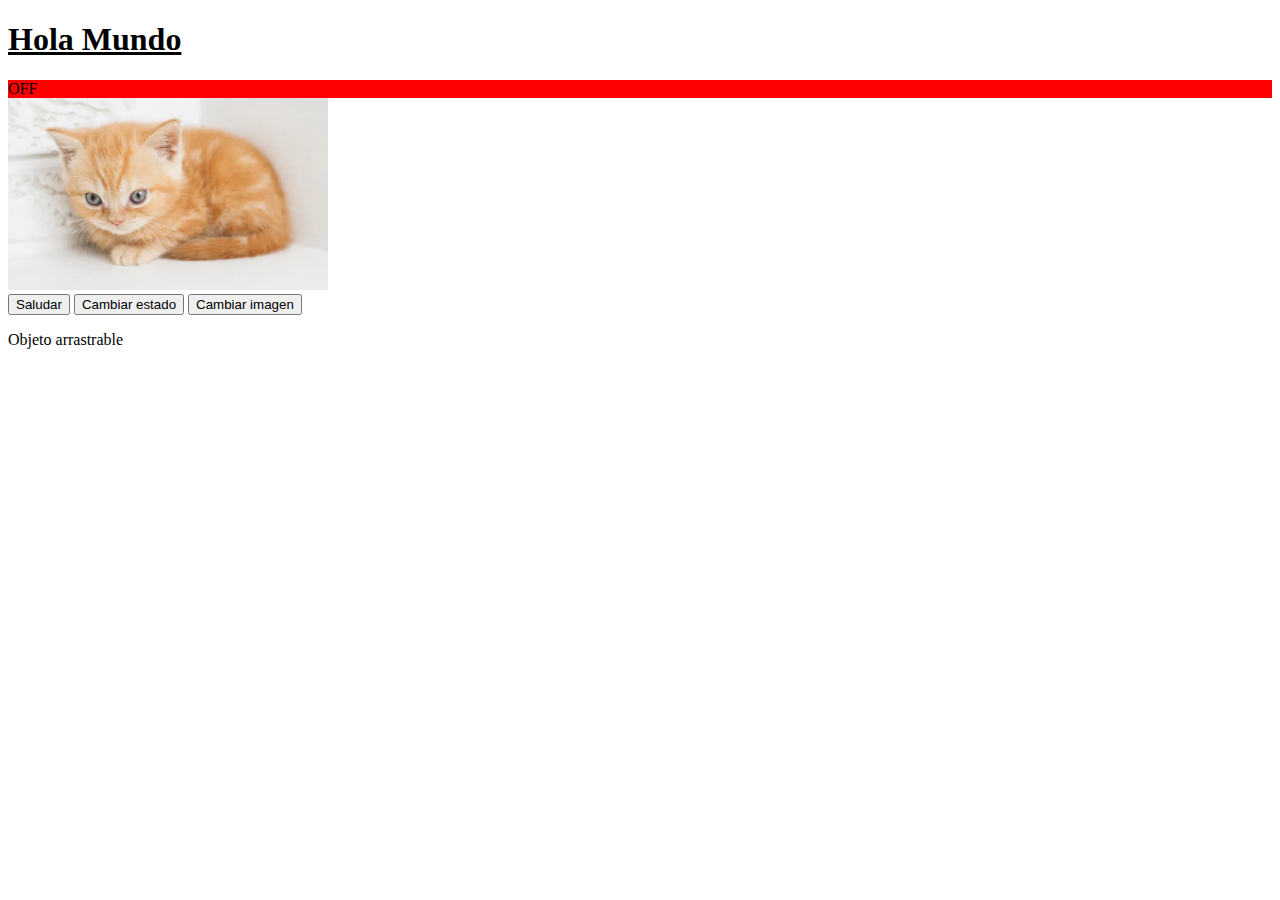
<file: index.html>
<!DOCTYPE html>
<html lang="en">
<head>
    <meta charset="UTF-8">
    <meta http-equiv="X-UA-Compatible" content="IE=edge">
    <meta name="viewport" content="width=device-width, initial-scale=1.0">
    <link rel="stylesheet" href="css/styles.css">
    <title>Document</title>
</head>
<body>

    <!--jquery-->
    <h1 id="title" class="underline">Hola Mundo</h1>
    <div id="status" class="fail">OFF</div>
    <img id="kitty1" src="img/cuidardgatito-t.jpg.webp" alt="kitty" class="smallimg">
    <br>

    <button id="helloBtn">Saludar</button>
    <button id="toggleBtn">Cambiar estado</button>
    <button id="changeImgBtn">Cambiar imagen</button>
    <br>
    
    <!--jquery-ui-->
    <div id="draggable" class="ui-widget-content">
        <p>Objeto arrastrable</p>
    </div>
    
    <script
        src="https://code.jquery.com/jquery-3.6.4.min.js"
        integrity="sha256-oP6HI9z1XaZNBrJURtCoUT5SUnxFr8s3BzRl+cbzUq8="
        crossorigin="anonymous">
    </script>
    <script src="js/jquery-ui-1.13.2/jquery-ui.min.js"></script>
    <script src="js/main.js"></script>
</body>
</html>
</file>
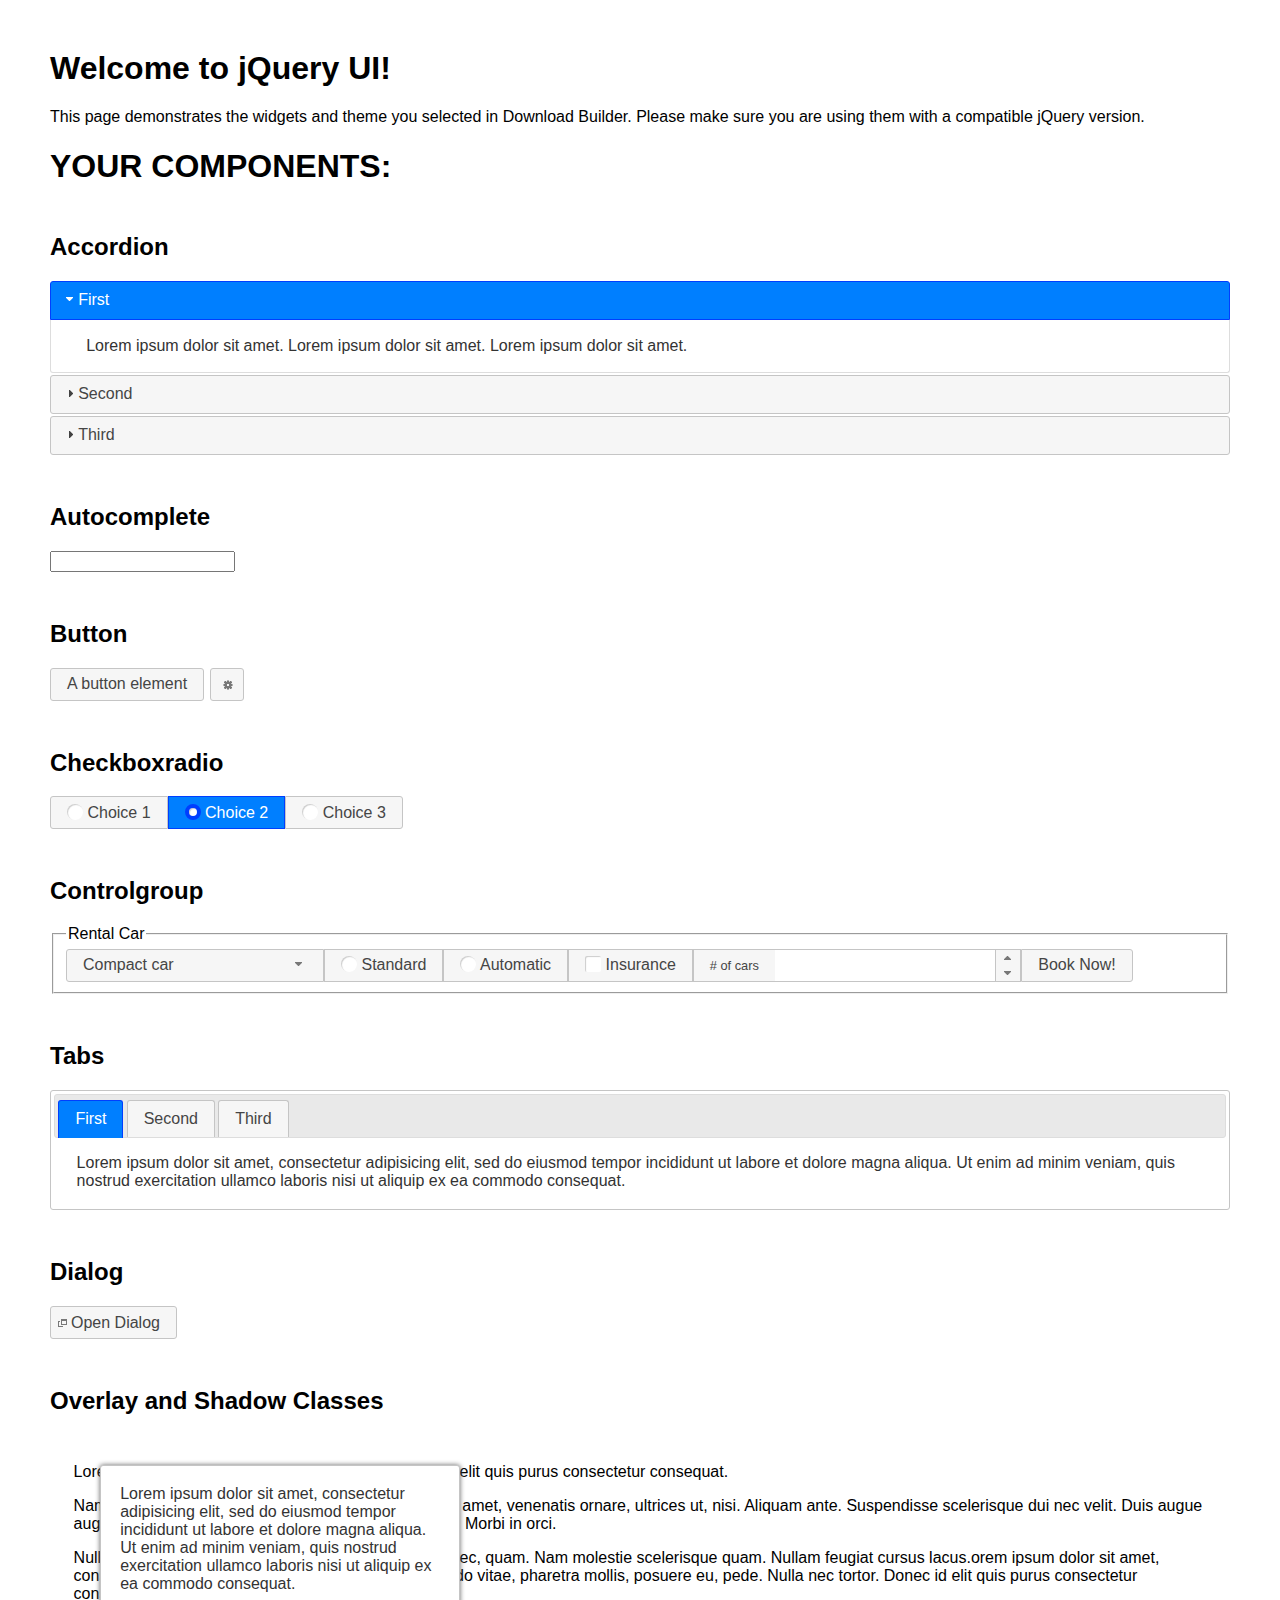
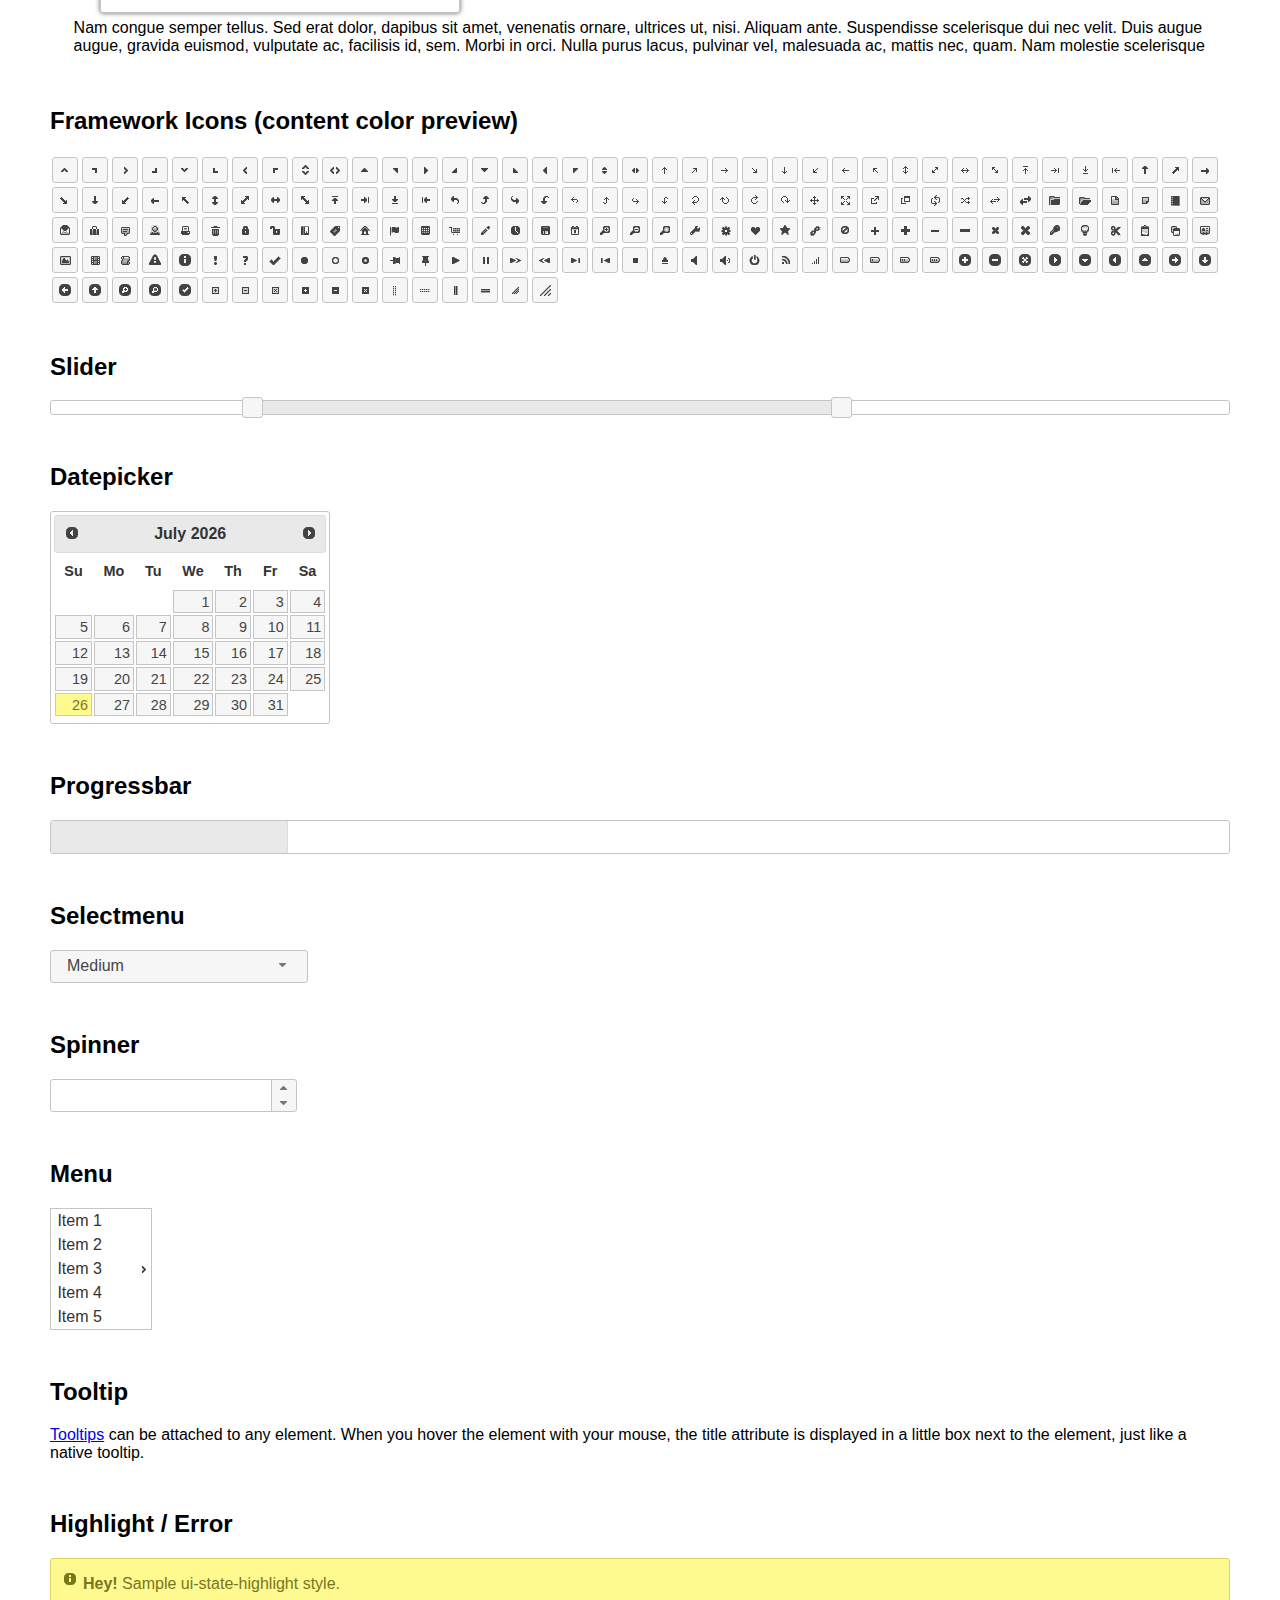
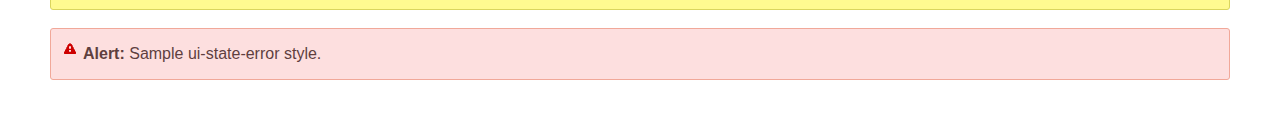
<file: js/jquery-ui-1.13.2/index.html>
<!doctype html>
<html lang="us">
<head>
	<meta charset="utf-8">
	<title>jQuery UI Example Page</title>
	<link href="jquery-ui.css" rel="stylesheet">
	<style>
	body{
		font-family: "Trebuchet MS", sans-serif;
		margin: 50px;
	}
	.demoHeaders {
		margin-top: 2em;
	}
	#dialog-link {
		padding: .4em 1em .4em 20px;
		text-decoration: none;
		position: relative;
	}
	#dialog-link span.ui-icon {
		margin: 0 5px 0 0;
		position: absolute;
		left: .2em;
		top: 50%;
		margin-top: -8px;
	}
	#icons {
		margin: 0;
		padding: 0;
	}
	#icons li {
		margin: 2px;
		position: relative;
		padding: 4px 0;
		cursor: pointer;
		float: left;
		list-style: none;
	}
	#icons span.ui-icon {
		float: left;
		margin: 0 4px;
	}
	.fakewindowcontain .ui-widget-overlay {
		position: absolute;
	}
	select {
		width: 200px;
	}
	</style>
</head>
<body>

<h1>Welcome to jQuery UI!</h1>

<div class="ui-widget">
	<p>This page demonstrates the widgets and theme you selected in Download Builder. Please make sure you are using them with a compatible jQuery version.</p>
</div>

<h1>YOUR COMPONENTS:</h1>

<!-- Accordion -->
<h2 class="demoHeaders">Accordion</h2>
<div id="accordion">
	<h3>First</h3>
	<div>Lorem ipsum dolor sit amet. Lorem ipsum dolor sit amet. Lorem ipsum dolor sit amet.</div>
	<h3>Second</h3>
	<div>Phasellus mattis tincidunt nibh.</div>
	<h3>Third</h3>
	<div>Nam dui erat, auctor a, dignissim quis.</div>
</div>

<!-- Autocomplete -->
<h2 class="demoHeaders">Autocomplete</h2>
<div>
	<input id="autocomplete" title="type &quot;a&quot;">
</div>

<!-- Button -->
<h2 class="demoHeaders">Button</h2>
<button id="button">A button element</button>
<button id="button-icon">An icon-only button</button>

<!-- Checkboxradio -->
<h2 class="demoHeaders">Checkboxradio</h2>
<form style="margin-top: 1em;">
	<div id="radioset">
		<input type="radio" id="radio1" name="radio"><label for="radio1">Choice 1</label>
		<input type="radio" id="radio2" name="radio" checked="checked"><label for="radio2">Choice 2</label>
		<input type="radio" id="radio3" name="radio"><label for="radio3">Choice 3</label>
	</div>
</form>

<!-- Controlgroup -->
<h2 class="demoHeaders">Controlgroup</h2>
<fieldset>
	<legend>Rental Car</legend>
	<div id="controlgroup">
		<select id="car-type">
			<option>Compact car</option>
			<option>Midsize car</option>
			<option>Full size car</option>
			<option>SUV</option>
			<option>Luxury</option>
			<option>Truck</option>
			<option>Van</option>
		</select>
		<label for="transmission-standard">Standard</label>
		<input type="radio" name="transmission" id="transmission-standard">
		<label for="transmission-automatic">Automatic</label>
		<input type="radio" name="transmission" id="transmission-automatic">
		<label for="insurance">Insurance</label>
		<input type="checkbox" name="insurance" id="insurance">
		<label for="horizontal-spinner" class="ui-controlgroup-label"># of cars</label>
		<input id="horizontal-spinner" class="ui-spinner-input">
		<button>Book Now!</button>
	</div>
</fieldset>

<!-- Tabs -->
<h2 class="demoHeaders">Tabs</h2>
<div id="tabs">
	<ul>
		<li><a href="#tabs-1">First</a></li>
		<li><a href="#tabs-2">Second</a></li>
		<li><a href="#tabs-3">Third</a></li>
	</ul>
	<div id="tabs-1">Lorem ipsum dolor sit amet, consectetur adipisicing elit, sed do eiusmod tempor incididunt ut labore et dolore magna aliqua. Ut enim ad minim veniam, quis nostrud exercitation ullamco laboris nisi ut aliquip ex ea commodo consequat.</div>
	<div id="tabs-2">Phasellus mattis tincidunt nibh. Cras orci urna, blandit id, pretium vel, aliquet ornare, felis. Maecenas scelerisque sem non nisl. Fusce sed lorem in enim dictum bibendum.</div>
	<div id="tabs-3">Nam dui erat, auctor a, dignissim quis, sollicitudin eu, felis. Pellentesque nisi urna, interdum eget, sagittis et, consequat vestibulum, lacus. Mauris porttitor ullamcorper augue.</div>
</div>

<h2 class="demoHeaders">Dialog</h2>
<p>
	<button id="dialog-link" class="ui-button ui-corner-all ui-widget">
		<span class="ui-icon ui-icon-newwin"></span>Open Dialog
	</button>
</p>

<h2 class="demoHeaders">Overlay and Shadow Classes</h2>
<div style="position: relative; width: 96%; height: 200px; padding:1% 2%; overflow:hidden;" class="fakewindowcontain">
	<p>Lorem ipsum dolor sit amet,  Nulla nec tortor. Donec id elit quis purus consectetur consequat. </p><p>Nam congue semper tellus. Sed erat dolor, dapibus sit amet, venenatis ornare, ultrices ut, nisi. Aliquam ante. Suspendisse scelerisque dui nec velit. Duis augue augue, gravida euismod, vulputate ac, facilisis id, sem. Morbi in orci. </p><p>Nulla purus lacus, pulvinar vel, malesuada ac, mattis nec, quam. Nam molestie scelerisque quam. Nullam feugiat cursus lacus.orem ipsum dolor sit amet, consectetur adipiscing elit. Donec libero risus, commodo vitae, pharetra mollis, posuere eu, pede. Nulla nec tortor. Donec id elit quis purus consectetur consequat. </p><p>Nam congue semper tellus. Sed erat dolor, dapibus sit amet, venenatis ornare, ultrices ut, nisi. Aliquam ante. Suspendisse scelerisque dui nec velit. Duis augue augue, gravida euismod, vulputate ac, facilisis id, sem. Morbi in orci. Nulla purus lacus, pulvinar vel, malesuada ac, mattis nec, quam. Nam molestie scelerisque quam. </p><p>Nullam feugiat cursus lacus.orem ipsum dolor sit amet, consectetur adipiscing elit. Donec libero risus, commodo vitae, pharetra mollis, posuere eu, pede. Nulla nec tortor. Donec id elit quis purus consectetur consequat. Nam congue semper tellus. Sed erat dolor, dapibus sit amet, venenatis ornare, ultrices ut, nisi. Aliquam ante. </p><p>Suspendisse scelerisque dui nec velit. Duis augue augue, gravida euismod, vulputate ac, facilisis id, sem. Morbi in orci. Nulla purus lacus, pulvinar vel, malesuada ac, mattis nec, quam. Nam molestie scelerisque quam. Nullam feugiat cursus lacus.orem ipsum dolor sit amet, consectetur adipiscing elit. Donec libero risus, commodo vitae, pharetra mollis, posuere eu, pede. Nulla nec tortor. Donec id elit quis purus consectetur consequat. Nam congue semper tellus. Sed erat dolor, dapibus sit amet, venenatis ornare, ultrices ut, nisi. </p>

	<!-- ui-dialog -->
	<div class="ui-widget-overlay ui-front"></div>
	<div style="position: absolute; width: 320px; left: 50px; top: 30px; padding: 1.2em" class="ui-widget ui-front ui-widget-content ui-corner-all ui-widget-shadow">
		Lorem ipsum dolor sit amet, consectetur adipisicing elit, sed do eiusmod tempor incididunt ut labore et dolore magna aliqua. Ut enim ad minim veniam, quis nostrud exercitation ullamco laboris nisi ut aliquip ex ea commodo consequat.
	</div>

</div>

<!-- ui-dialog -->
<div id="dialog" title="Dialog Title">
	<p>Lorem ipsum dolor sit amet, consectetur adipisicing elit, sed do eiusmod tempor incididunt ut labore et dolore magna aliqua. Ut enim ad minim veniam, quis nostrud exercitation ullamco laboris nisi ut aliquip ex ea commodo consequat.</p>
</div>


<h2 class="demoHeaders">Framework Icons (content color preview)</h2>
<ul id="icons" class="ui-widget ui-helper-clearfix">
	<li class="ui-state-default ui-corner-all" title=".ui-icon-caret-1-n"><span class="ui-icon ui-icon-caret-1-n"></span></li>
	<li class="ui-state-default ui-corner-all" title=".ui-icon-caret-1-ne"><span class="ui-icon ui-icon-caret-1-ne"></span></li>
	<li class="ui-state-default ui-corner-all" title=".ui-icon-caret-1-e"><span class="ui-icon ui-icon-caret-1-e"></span></li>
	<li class="ui-state-default ui-corner-all" title=".ui-icon-caret-1-se"><span class="ui-icon ui-icon-caret-1-se"></span></li>
	<li class="ui-state-default ui-corner-all" title=".ui-icon-caret-1-s"><span class="ui-icon ui-icon-caret-1-s"></span></li>
	<li class="ui-state-default ui-corner-all" title=".ui-icon-caret-1-sw"><span class="ui-icon ui-icon-caret-1-sw"></span></li>
	<li class="ui-state-default ui-corner-all" title=".ui-icon-caret-1-w"><span class="ui-icon ui-icon-caret-1-w"></span></li>
	<li class="ui-state-default ui-corner-all" title=".ui-icon-caret-1-nw"><span class="ui-icon ui-icon-caret-1-nw"></span></li>
	<li class="ui-state-default ui-corner-all" title=".ui-icon-caret-2-n-s"><span class="ui-icon ui-icon-caret-2-n-s"></span></li>
	<li class="ui-state-default ui-corner-all" title=".ui-icon-caret-2-e-w"><span class="ui-icon ui-icon-caret-2-e-w"></span></li>
	<li class="ui-state-default ui-corner-all" title=".ui-icon-triangle-1-n"><span class="ui-icon ui-icon-triangle-1-n"></span></li>
	<li class="ui-state-default ui-corner-all" title=".ui-icon-triangle-1-ne"><span class="ui-icon ui-icon-triangle-1-ne"></span></li>
	<li class="ui-state-default ui-corner-all" title=".ui-icon-triangle-1-e"><span class="ui-icon ui-icon-triangle-1-e"></span></li>
	<li class="ui-state-default ui-corner-all" title=".ui-icon-triangle-1-se"><span class="ui-icon ui-icon-triangle-1-se"></span></li>
	<li class="ui-state-default ui-corner-all" title=".ui-icon-triangle-1-s"><span class="ui-icon ui-icon-triangle-1-s"></span></li>
	<li class="ui-state-default ui-corner-all" title=".ui-icon-triangle-1-sw"><span class="ui-icon ui-icon-triangle-1-sw"></span></li>
	<li class="ui-state-default ui-corner-all" title=".ui-icon-triangle-1-w"><span class="ui-icon ui-icon-triangle-1-w"></span></li>
	<li class="ui-state-default ui-corner-all" title=".ui-icon-triangle-1-nw"><span class="ui-icon ui-icon-triangle-1-nw"></span></li>
	<li class="ui-state-default ui-corner-all" title=".ui-icon-triangle-2-n-s"><span class="ui-icon ui-icon-triangle-2-n-s"></span></li>
	<li class="ui-state-default ui-corner-all" title=".ui-icon-triangle-2-e-w"><span class="ui-icon ui-icon-triangle-2-e-w"></span></li>
	<li class="ui-state-default ui-corner-all" title=".ui-icon-arrow-1-n"><span class="ui-icon ui-icon-arrow-1-n"></span></li>
	<li class="ui-state-default ui-corner-all" title=".ui-icon-arrow-1-ne"><span class="ui-icon ui-icon-arrow-1-ne"></span></li>
	<li class="ui-state-default ui-corner-all" title=".ui-icon-arrow-1-e"><span class="ui-icon ui-icon-arrow-1-e"></span></li>
	<li class="ui-state-default ui-corner-all" title=".ui-icon-arrow-1-se"><span class="ui-icon ui-icon-arrow-1-se"></span></li>
	<li class="ui-state-default ui-corner-all" title=".ui-icon-arrow-1-s"><span class="ui-icon ui-icon-arrow-1-s"></span></li>
	<li class="ui-state-default ui-corner-all" title=".ui-icon-arrow-1-sw"><span class="ui-icon ui-icon-arrow-1-sw"></span></li>
	<li class="ui-state-default ui-corner-all" title=".ui-icon-arrow-1-w"><span class="ui-icon ui-icon-arrow-1-w"></span></li>
	<li class="ui-state-default ui-corner-all" title=".ui-icon-arrow-1-nw"><span class="ui-icon ui-icon-arrow-1-nw"></span></li>
	<li class="ui-state-default ui-corner-all" title=".ui-icon-arrow-2-n-s"><span class="ui-icon ui-icon-arrow-2-n-s"></span></li>
	<li class="ui-state-default ui-corner-all" title=".ui-icon-arrow-2-ne-sw"><span class="ui-icon ui-icon-arrow-2-ne-sw"></span></li>
	<li class="ui-state-default ui-corner-all" title=".ui-icon-arrow-2-e-w"><span class="ui-icon ui-icon-arrow-2-e-w"></span></li>
	<li class="ui-state-default ui-corner-all" title=".ui-icon-arrow-2-se-nw"><span class="ui-icon ui-icon-arrow-2-se-nw"></span></li>
	<li class="ui-state-default ui-corner-all" title=".ui-icon-arrowstop-1-n"><span class="ui-icon ui-icon-arrowstop-1-n"></span></li>
	<li class="ui-state-default ui-corner-all" title=".ui-icon-arrowstop-1-e"><span class="ui-icon ui-icon-arrowstop-1-e"></span></li>
	<li class="ui-state-default ui-corner-all" title=".ui-icon-arrowstop-1-s"><span class="ui-icon ui-icon-arrowstop-1-s"></span></li>
	<li class="ui-state-default ui-corner-all" title=".ui-icon-arrowstop-1-w"><span class="ui-icon ui-icon-arrowstop-1-w"></span></li>
	<li class="ui-state-default ui-corner-all" title=".ui-icon-arrowthick-1-n"><span class="ui-icon ui-icon-arrowthick-1-n"></span></li>
	<li class="ui-state-default ui-corner-all" title=".ui-icon-arrowthick-1-ne"><span class="ui-icon ui-icon-arrowthick-1-ne"></span></li>
	<li class="ui-state-default ui-corner-all" title=".ui-icon-arrowthick-1-e"><span class="ui-icon ui-icon-arrowthick-1-e"></span></li>
	<li class="ui-state-default ui-corner-all" title=".ui-icon-arrowthick-1-se"><span class="ui-icon ui-icon-arrowthick-1-se"></span></li>
	<li class="ui-state-default ui-corner-all" title=".ui-icon-arrowthick-1-s"><span class="ui-icon ui-icon-arrowthick-1-s"></span></li>
	<li class="ui-state-default ui-corner-all" title=".ui-icon-arrowthick-1-sw"><span class="ui-icon ui-icon-arrowthick-1-sw"></span></li>
	<li class="ui-state-default ui-corner-all" title=".ui-icon-arrowthick-1-w"><span class="ui-icon ui-icon-arrowthick-1-w"></span></li>
	<li class="ui-state-default ui-corner-all" title=".ui-icon-arrowthick-1-nw"><span class="ui-icon ui-icon-arrowthick-1-nw"></span></li>
	<li class="ui-state-default ui-corner-all" title=".ui-icon-arrowthick-2-n-s"><span class="ui-icon ui-icon-arrowthick-2-n-s"></span></li>
	<li class="ui-state-default ui-corner-all" title=".ui-icon-arrowthick-2-ne-sw"><span class="ui-icon ui-icon-arrowthick-2-ne-sw"></span></li>
	<li class="ui-state-default ui-corner-all" title=".ui-icon-arrowthick-2-e-w"><span class="ui-icon ui-icon-arrowthick-2-e-w"></span></li>
	<li class="ui-state-default ui-corner-all" title=".ui-icon-arrowthick-2-se-nw"><span class="ui-icon ui-icon-arrowthick-2-se-nw"></span></li>
	<li class="ui-state-default ui-corner-all" title=".ui-icon-arrowthickstop-1-n"><span class="ui-icon ui-icon-arrowthickstop-1-n"></span></li>
	<li class="ui-state-default ui-corner-all" title=".ui-icon-arrowthickstop-1-e"><span class="ui-icon ui-icon-arrowthickstop-1-e"></span></li>
	<li class="ui-state-default ui-corner-all" title=".ui-icon-arrowthickstop-1-s"><span class="ui-icon ui-icon-arrowthickstop-1-s"></span></li>
	<li class="ui-state-default ui-corner-all" title=".ui-icon-arrowthickstop-1-w"><span class="ui-icon ui-icon-arrowthickstop-1-w"></span></li>
	<li class="ui-state-default ui-corner-all" title=".ui-icon-arrowreturnthick-1-w"><span class="ui-icon ui-icon-arrowreturnthick-1-w"></span></li>
	<li class="ui-state-default ui-corner-all" title=".ui-icon-arrowreturnthick-1-n"><span class="ui-icon ui-icon-arrowreturnthick-1-n"></span></li>
	<li class="ui-state-default ui-corner-all" title=".ui-icon-arrowreturnthick-1-e"><span class="ui-icon ui-icon-arrowreturnthick-1-e"></span></li>
	<li class="ui-state-default ui-corner-all" title=".ui-icon-arrowreturnthick-1-s"><span class="ui-icon ui-icon-arrowreturnthick-1-s"></span></li>
	<li class="ui-state-default ui-corner-all" title=".ui-icon-arrowreturn-1-w"><span class="ui-icon ui-icon-arrowreturn-1-w"></span></li>
	<li class="ui-state-default ui-corner-all" title=".ui-icon-arrowreturn-1-n"><span class="ui-icon ui-icon-arrowreturn-1-n"></span></li>
	<li class="ui-state-default ui-corner-all" title=".ui-icon-arrowreturn-1-e"><span class="ui-icon ui-icon-arrowreturn-1-e"></span></li>
	<li class="ui-state-default ui-corner-all" title=".ui-icon-arrowreturn-1-s"><span class="ui-icon ui-icon-arrowreturn-1-s"></span></li>
	<li class="ui-state-default ui-corner-all" title=".ui-icon-arrowrefresh-1-w"><span class="ui-icon ui-icon-arrowrefresh-1-w"></span></li>
	<li class="ui-state-default ui-corner-all" title=".ui-icon-arrowrefresh-1-n"><span class="ui-icon ui-icon-arrowrefresh-1-n"></span></li>
	<li class="ui-state-default ui-corner-all" title=".ui-icon-arrowrefresh-1-e"><span class="ui-icon ui-icon-arrowrefresh-1-e"></span></li>
	<li class="ui-state-default ui-corner-all" title=".ui-icon-arrowrefresh-1-s"><span class="ui-icon ui-icon-arrowrefresh-1-s"></span></li>
	<li class="ui-state-default ui-corner-all" title=".ui-icon-arrow-4"><span class="ui-icon ui-icon-arrow-4"></span></li>
	<li class="ui-state-default ui-corner-all" title=".ui-icon-arrow-4-diag"><span class="ui-icon ui-icon-arrow-4-diag"></span></li>
	<li class="ui-state-default ui-corner-all" title=".ui-icon-extlink"><span class="ui-icon ui-icon-extlink"></span></li>
	<li class="ui-state-default ui-corner-all" title=".ui-icon-newwin"><span class="ui-icon ui-icon-newwin"></span></li>
	<li class="ui-state-default ui-corner-all" title=".ui-icon-refresh"><span class="ui-icon ui-icon-refresh"></span></li>
	<li class="ui-state-default ui-corner-all" title=".ui-icon-shuffle"><span class="ui-icon ui-icon-shuffle"></span></li>
	<li class="ui-state-default ui-corner-all" title=".ui-icon-transfer-e-w"><span class="ui-icon ui-icon-transfer-e-w"></span></li>
	<li class="ui-state-default ui-corner-all" title=".ui-icon-transferthick-e-w"><span class="ui-icon ui-icon-transferthick-e-w"></span></li>
	<li class="ui-state-default ui-corner-all" title=".ui-icon-folder-collapsed"><span class="ui-icon ui-icon-folder-collapsed"></span></li>
	<li class="ui-state-default ui-corner-all" title=".ui-icon-folder-open"><span class="ui-icon ui-icon-folder-open"></span></li>
	<li class="ui-state-default ui-corner-all" title=".ui-icon-document"><span class="ui-icon ui-icon-document"></span></li>
	<li class="ui-state-default ui-corner-all" title=".ui-icon-document-b"><span class="ui-icon ui-icon-document-b"></span></li>
	<li class="ui-state-default ui-corner-all" title=".ui-icon-note"><span class="ui-icon ui-icon-note"></span></li>
	<li class="ui-state-default ui-corner-all" title=".ui-icon-mail-closed"><span class="ui-icon ui-icon-mail-closed"></span></li>
	<li class="ui-state-default ui-corner-all" title=".ui-icon-mail-open"><span class="ui-icon ui-icon-mail-open"></span></li>
	<li class="ui-state-default ui-corner-all" title=".ui-icon-suitcase"><span class="ui-icon ui-icon-suitcase"></span></li>
	<li class="ui-state-default ui-corner-all" title=".ui-icon-comment"><span class="ui-icon ui-icon-comment"></span></li>
	<li class="ui-state-default ui-corner-all" title=".ui-icon-person"><span class="ui-icon ui-icon-person"></span></li>
	<li class="ui-state-default ui-corner-all" title=".ui-icon-print"><span class="ui-icon ui-icon-print"></span></li>
	<li class="ui-state-default ui-corner-all" title=".ui-icon-trash"><span class="ui-icon ui-icon-trash"></span></li>
	<li class="ui-state-default ui-corner-all" title=".ui-icon-locked"><span class="ui-icon ui-icon-locked"></span></li>
	<li class="ui-state-default ui-corner-all" title=".ui-icon-unlocked"><span class="ui-icon ui-icon-unlocked"></span></li>
	<li class="ui-state-default ui-corner-all" title=".ui-icon-bookmark"><span class="ui-icon ui-icon-bookmark"></span></li>
	<li class="ui-state-default ui-corner-all" title=".ui-icon-tag"><span class="ui-icon ui-icon-tag"></span></li>
	<li class="ui-state-default ui-corner-all" title=".ui-icon-home"><span class="ui-icon ui-icon-home"></span></li>
	<li class="ui-state-default ui-corner-all" title=".ui-icon-flag"><span class="ui-icon ui-icon-flag"></span></li>
	<li class="ui-state-default ui-corner-all" title=".ui-icon-calculator"><span class="ui-icon ui-icon-calculator"></span></li>
	<li class="ui-state-default ui-corner-all" title=".ui-icon-cart"><span class="ui-icon ui-icon-cart"></span></li>
	<li class="ui-state-default ui-corner-all" title=".ui-icon-pencil"><span class="ui-icon ui-icon-pencil"></span></li>
	<li class="ui-state-default ui-corner-all" title=".ui-icon-clock"><span class="ui-icon ui-icon-clock"></span></li>
	<li class="ui-state-default ui-corner-all" title=".ui-icon-disk"><span class="ui-icon ui-icon-disk"></span></li>
	<li class="ui-state-default ui-corner-all" title=".ui-icon-calendar"><span class="ui-icon ui-icon-calendar"></span></li>
	<li class="ui-state-default ui-corner-all" title=".ui-icon-zoomin"><span class="ui-icon ui-icon-zoomin"></span></li>
	<li class="ui-state-default ui-corner-all" title=".ui-icon-zoomout"><span class="ui-icon ui-icon-zoomout"></span></li>
	<li class="ui-state-default ui-corner-all" title=".ui-icon-search"><span class="ui-icon ui-icon-search"></span></li>
	<li class="ui-state-default ui-corner-all" title=".ui-icon-wrench"><span class="ui-icon ui-icon-wrench"></span></li>
	<li class="ui-state-default ui-corner-all" title=".ui-icon-gear"><span class="ui-icon ui-icon-gear"></span></li>
	<li class="ui-state-default ui-corner-all" title=".ui-icon-heart"><span class="ui-icon ui-icon-heart"></span></li>
	<li class="ui-state-default ui-corner-all" title=".ui-icon-star"><span class="ui-icon ui-icon-star"></span></li>
	<li class="ui-state-default ui-corner-all" title=".ui-icon-link"><span class="ui-icon ui-icon-link"></span></li>
	<li class="ui-state-default ui-corner-all" title=".ui-icon-cancel"><span class="ui-icon ui-icon-cancel"></span></li>
	<li class="ui-state-default ui-corner-all" title=".ui-icon-plus"><span class="ui-icon ui-icon-plus"></span></li>
	<li class="ui-state-default ui-corner-all" title=".ui-icon-plusthick"><span class="ui-icon ui-icon-plusthick"></span></li>
	<li class="ui-state-default ui-corner-all" title=".ui-icon-minus"><span class="ui-icon ui-icon-minus"></span></li>
	<li class="ui-state-default ui-corner-all" title=".ui-icon-minusthick"><span class="ui-icon ui-icon-minusthick"></span></li>
	<li class="ui-state-default ui-corner-all" title=".ui-icon-close"><span class="ui-icon ui-icon-close"></span></li>
	<li class="ui-state-default ui-corner-all" title=".ui-icon-closethick"><span class="ui-icon ui-icon-closethick"></span></li>
	<li class="ui-state-default ui-corner-all" title=".ui-icon-key"><span class="ui-icon ui-icon-key"></span></li>
	<li class="ui-state-default ui-corner-all" title=".ui-icon-lightbulb"><span class="ui-icon ui-icon-lightbulb"></span></li>
	<li class="ui-state-default ui-corner-all" title=".ui-icon-scissors"><span class="ui-icon ui-icon-scissors"></span></li>
	<li class="ui-state-default ui-corner-all" title=".ui-icon-clipboard"><span class="ui-icon ui-icon-clipboard"></span></li>
	<li class="ui-state-default ui-corner-all" title=".ui-icon-copy"><span class="ui-icon ui-icon-copy"></span></li>
	<li class="ui-state-default ui-corner-all" title=".ui-icon-contact"><span class="ui-icon ui-icon-contact"></span></li>
	<li class="ui-state-default ui-corner-all" title=".ui-icon-image"><span class="ui-icon ui-icon-image"></span></li>
	<li class="ui-state-default ui-corner-all" title=".ui-icon-video"><span class="ui-icon ui-icon-video"></span></li>
	<li class="ui-state-default ui-corner-all" title=".ui-icon-script"><span class="ui-icon ui-icon-script"></span></li>
	<li class="ui-state-default ui-corner-all" title=".ui-icon-alert"><span class="ui-icon ui-icon-alert"></span></li>
	<li class="ui-state-default ui-corner-all" title=".ui-icon-info"><span class="ui-icon ui-icon-info"></span></li>
	<li class="ui-state-default ui-corner-all" title=".ui-icon-notice"><span class="ui-icon ui-icon-notice"></span></li>
	<li class="ui-state-default ui-corner-all" title=".ui-icon-help"><span class="ui-icon ui-icon-help"></span></li>
	<li class="ui-state-default ui-corner-all" title=".ui-icon-check"><span class="ui-icon ui-icon-check"></span></li>
	<li class="ui-state-default ui-corner-all" title=".ui-icon-bullet"><span class="ui-icon ui-icon-bullet"></span></li>
	<li class="ui-state-default ui-corner-all" title=".ui-icon-radio-off"><span class="ui-icon ui-icon-radio-off"></span></li>
	<li class="ui-state-default ui-corner-all" title=".ui-icon-radio-on"><span class="ui-icon ui-icon-radio-on"></span></li>
	<li class="ui-state-default ui-corner-all" title=".ui-icon-pin-w"><span class="ui-icon ui-icon-pin-w"></span></li>
	<li class="ui-state-default ui-corner-all" title=".ui-icon-pin-s"><span class="ui-icon ui-icon-pin-s"></span></li>
	<li class="ui-state-default ui-corner-all" title=".ui-icon-play"><span class="ui-icon ui-icon-play"></span></li>
	<li class="ui-state-default ui-corner-all" title=".ui-icon-pause"><span class="ui-icon ui-icon-pause"></span></li>
	<li class="ui-state-default ui-corner-all" title=".ui-icon-seek-next"><span class="ui-icon ui-icon-seek-next"></span></li>
	<li class="ui-state-default ui-corner-all" title=".ui-icon-seek-prev"><span class="ui-icon ui-icon-seek-prev"></span></li>
	<li class="ui-state-default ui-corner-all" title=".ui-icon-seek-end"><span class="ui-icon ui-icon-seek-end"></span></li>
	<li class="ui-state-default ui-corner-all" title=".ui-icon-seek-first"><span class="ui-icon ui-icon-seek-first"></span></li>
	<li class="ui-state-default ui-corner-all" title=".ui-icon-stop"><span class="ui-icon ui-icon-stop"></span></li>
	<li class="ui-state-default ui-corner-all" title=".ui-icon-eject"><span class="ui-icon ui-icon-eject"></span></li>
	<li class="ui-state-default ui-corner-all" title=".ui-icon-volume-off"><span class="ui-icon ui-icon-volume-off"></span></li>
	<li class="ui-state-default ui-corner-all" title=".ui-icon-volume-on"><span class="ui-icon ui-icon-volume-on"></span></li>
	<li class="ui-state-default ui-corner-all" title=".ui-icon-power"><span class="ui-icon ui-icon-power"></span></li>
	<li class="ui-state-default ui-corner-all" title=".ui-icon-signal-diag"><span class="ui-icon ui-icon-signal-diag"></span></li>
	<li class="ui-state-default ui-corner-all" title=".ui-icon-signal"><span class="ui-icon ui-icon-signal"></span></li>
	<li class="ui-state-default ui-corner-all" title=".ui-icon-battery-0"><span class="ui-icon ui-icon-battery-0"></span></li>
	<li class="ui-state-default ui-corner-all" title=".ui-icon-battery-1"><span class="ui-icon ui-icon-battery-1"></span></li>
	<li class="ui-state-default ui-corner-all" title=".ui-icon-battery-2"><span class="ui-icon ui-icon-battery-2"></span></li>
	<li class="ui-state-default ui-corner-all" title=".ui-icon-battery-3"><span class="ui-icon ui-icon-battery-3"></span></li>
	<li class="ui-state-default ui-corner-all" title=".ui-icon-circle-plus"><span class="ui-icon ui-icon-circle-plus"></span></li>
	<li class="ui-state-default ui-corner-all" title=".ui-icon-circle-minus"><span class="ui-icon ui-icon-circle-minus"></span></li>
	<li class="ui-state-default ui-corner-all" title=".ui-icon-circle-close"><span class="ui-icon ui-icon-circle-close"></span></li>
	<li class="ui-state-default ui-corner-all" title=".ui-icon-circle-triangle-e"><span class="ui-icon ui-icon-circle-triangle-e"></span></li>
	<li class="ui-state-default ui-corner-all" title=".ui-icon-circle-triangle-s"><span class="ui-icon ui-icon-circle-triangle-s"></span></li>
	<li class="ui-state-default ui-corner-all" title=".ui-icon-circle-triangle-w"><span class="ui-icon ui-icon-circle-triangle-w"></span></li>
	<li class="ui-state-default ui-corner-all" title=".ui-icon-circle-triangle-n"><span class="ui-icon ui-icon-circle-triangle-n"></span></li>
	<li class="ui-state-default ui-corner-all" title=".ui-icon-circle-arrow-e"><span class="ui-icon ui-icon-circle-arrow-e"></span></li>
	<li class="ui-state-default ui-corner-all" title=".ui-icon-circle-arrow-s"><span class="ui-icon ui-icon-circle-arrow-s"></span></li>
	<li class="ui-state-default ui-corner-all" title=".ui-icon-circle-arrow-w"><span class="ui-icon ui-icon-circle-arrow-w"></span></li>
	<li class="ui-state-default ui-corner-all" title=".ui-icon-circle-arrow-n"><span class="ui-icon ui-icon-circle-arrow-n"></span></li>
	<li class="ui-state-default ui-corner-all" title=".ui-icon-circle-zoomin"><span class="ui-icon ui-icon-circle-zoomin"></span></li>
	<li class="ui-state-default ui-corner-all" title=".ui-icon-circle-zoomout"><span class="ui-icon ui-icon-circle-zoomout"></span></li>
	<li class="ui-state-default ui-corner-all" title=".ui-icon-circle-check"><span class="ui-icon ui-icon-circle-check"></span></li>
	<li class="ui-state-default ui-corner-all" title=".ui-icon-circlesmall-plus"><span class="ui-icon ui-icon-circlesmall-plus"></span></li>
	<li class="ui-state-default ui-corner-all" title=".ui-icon-circlesmall-minus"><span class="ui-icon ui-icon-circlesmall-minus"></span></li>
	<li class="ui-state-default ui-corner-all" title=".ui-icon-circlesmall-close"><span class="ui-icon ui-icon-circlesmall-close"></span></li>
	<li class="ui-state-default ui-corner-all" title=".ui-icon-squaresmall-plus"><span class="ui-icon ui-icon-squaresmall-plus"></span></li>
	<li class="ui-state-default ui-corner-all" title=".ui-icon-squaresmall-minus"><span class="ui-icon ui-icon-squaresmall-minus"></span></li>
	<li class="ui-state-default ui-corner-all" title=".ui-icon-squaresmall-close"><span class="ui-icon ui-icon-squaresmall-close"></span></li>
	<li class="ui-state-default ui-corner-all" title=".ui-icon-grip-dotted-vertical"><span class="ui-icon ui-icon-grip-dotted-vertical"></span></li>
	<li class="ui-state-default ui-corner-all" title=".ui-icon-grip-dotted-horizontal"><span class="ui-icon ui-icon-grip-dotted-horizontal"></span></li>
	<li class="ui-state-default ui-corner-all" title=".ui-icon-grip-solid-vertical"><span class="ui-icon ui-icon-grip-solid-vertical"></span></li>
	<li class="ui-state-default ui-corner-all" title=".ui-icon-grip-solid-horizontal"><span class="ui-icon ui-icon-grip-solid-horizontal"></span></li>
	<li class="ui-state-default ui-corner-all" title=".ui-icon-gripsmall-diagonal-se"><span class="ui-icon ui-icon-gripsmall-diagonal-se"></span></li>
	<li class="ui-state-default ui-corner-all" title=".ui-icon-grip-diagonal-se"><span class="ui-icon ui-icon-grip-diagonal-se"></span></li>
</ul>

<!-- Slider -->
<h2 class="demoHeaders">Slider</h2>
<div id="slider"></div>

<!-- Datepicker -->
<h2 class="demoHeaders">Datepicker</h2>
<div id="datepicker"></div>

<!-- Progressbar -->
<h2 class="demoHeaders">Progressbar</h2>
<div id="progressbar"></div>

<!-- Progressbar -->
<h2 class="demoHeaders">Selectmenu</h2>
<select id="selectmenu">
	<option>Slower</option>
	<option>Slow</option>
	<option selected="selected">Medium</option>
	<option>Fast</option>
	<option>Faster</option>
</select>

<!-- Spinner -->
<h2 class="demoHeaders">Spinner</h2>
<input id="spinner">

<!-- Menu -->
<h2 class="demoHeaders">Menu</h2>
<ul style="width:100px;" id="menu">
	<li><div>Item 1</div></li>
	<li><div>Item 2</div></li>
	<li><div>Item 3</div>
		<ul>
			<li><div>Item 3-1</div></li>
			<li><div>Item 3-2</div></li>
			<li><div>Item 3-3</div></li>
			<li><div>Item 3-4</div></li>
			<li><div>Item 3-5</div></li>
		</ul>
	</li>
	<li><div>Item 4</div></li>
	<li><div>Item 5</div></li>
</ul>

<!-- Tooltip -->
<h2 class="demoHeaders">Tooltip</h2>
<p id="tooltip">
	<a href="#" title="That&apos;s what this widget is">Tooltips</a> can be attached to any element. When you hover
the element with your mouse, the title attribute is displayed in a little box next to the element, just like a native tooltip.
</p>

<!-- Highlight / Error -->
<h2 class="demoHeaders">Highlight / Error</h2>
<div class="ui-widget">
	<div class="ui-state-highlight ui-corner-all" style="margin-top: 20px; padding: 0 .7em;">
		<p><span class="ui-icon ui-icon-info" style="float: left; margin-right: .3em;"></span>
		<strong>Hey!</strong> Sample ui-state-highlight style.</p>
	</div>
</div>
<br>
<div class="ui-widget">
	<div class="ui-state-error ui-corner-all" style="padding: 0 .7em;">
		<p><span class="ui-icon ui-icon-alert" style="float: left; margin-right: .3em;"></span>
		<strong>Alert:</strong> Sample ui-state-error style.</p>
	</div>
</div>

<script src="external/jquery/jquery.js"></script>
<script src="jquery-ui.js"></script>
<script>
$( "#accordion" ).accordion();

var availableTags = [
	"ActionScript",
	"AppleScript",
	"Asp",
	"BASIC",
	"C",
	"C++",
	"Clojure",
	"COBOL",
	"ColdFusion",
	"Erlang",
	"Fortran",
	"Groovy",
	"Haskell",
	"Java",
	"JavaScript",
	"Lisp",
	"Perl",
	"PHP",
	"Python",
	"Ruby",
	"Scala",
	"Scheme"
];
$( "#autocomplete" ).autocomplete({
	source: availableTags
});

$( "#button" ).button();
$( "#button-icon" ).button({
	icon: "ui-icon-gear",
	showLabel: false
});

$( "#radioset" ).buttonset();

$( "#controlgroup" ).controlgroup();

$( "#tabs" ).tabs();

$( "#dialog" ).dialog({
	autoOpen: false,
	width: 400,
	buttons: [
		{
			text: "Ok",
			click: function() {
				$( this ).dialog( "close" );
			}
		},
		{
			text: "Cancel",
			click: function() {
				$( this ).dialog( "close" );
			}
		}
	]
});

// Link to open the dialog
$( "#dialog-link" ).click(function( event ) {
	$( "#dialog" ).dialog( "open" );
	event.preventDefault();
});

$( "#datepicker" ).datepicker({
	inline: true
});

$( "#slider" ).slider({
	range: true,
	values: [ 17, 67 ]
});

$( "#progressbar" ).progressbar({
	value: 20
});

$( "#spinner" ).spinner();

$( "#menu" ).menu();

$( "#tooltip" ).tooltip();

$( "#selectmenu" ).selectmenu();

// Hover states on the static widgets
$( "#dialog-link, #icons li" ).hover(
	function() {
		$( this ).addClass( "ui-state-hover" );
	},
	function() {
		$( this ).removeClass( "ui-state-hover" );
	}
);
</script>
</body>
</html>
</file>
<file: css/styles.css>
.underline {
    text-decoration: underline;
}

.success {
    background-color: greenyellow;
}

.fail {
    background-color: red;
}

.smallimg {
    width: 320px;
    height: auto;
    
}

/* a partir de aqui es para web restaurante */
.container {
    position: relative;
    width: 100%;
    height: 100%;
  }
/* .split {
    position: absolute;
    width: 50%;
    height: 100%;
    overflow: hidden;
} */
.left {
    position: absolute;
    width: 45%;
    height: 100%;
    left: 0;
    background-image: url("C:/Users/AEAT/Documents/jquery-examples/img/portada_restaurante.jpg");
    background-repeat: no-repeat;
    width: 600px;height: 780px;
    
    
}   
.right {
    position: absolute;
    width: 55%;
    height: 100%;
    right: 0;
    
}
#titulo {
    font-size: 60px;
    font-weight: bold;
    text-align: center;
    margin:4%;
    color:crimson;
    text-shadow: 2px 0 #fff, -2px 0 #fff, 0 2px #fff, 0 -2px #fff,
               1px 1px #fff, -1px -1px #fff, 1px -1px #fff, -1px 1px #fff;
}

.ui-menu { list-style:none; padding: 2px; margin: 0; display:block; outline: none; }
.ui-menu .ui-menu { margin-top: -3px; position: absolute; }
.ui-menu .ui-menu-item {
    display: inline-block;
    float: right;
    margin: 0;
    padding: 10px;
    width: auto;
}
.ui-menu .ui-menu-divider { margin: 5px -2px 5px -2px; height: 0; font-size: 0; line-height: 0; border-width: 1px 0 0 0; }
.ui-menu .ui-menu-item a { text-decoration: none; display: block; padding: 2px .4em; line-height: 1.5; zoom: 1; font-weight: normal; }
.ui-menu .ui-menu-item a.ui-state-focus,
.ui-menu .ui-menu-item a.ui-state-active { font-weight: normal; margin: -1px; }

.ui-menu .ui-state-disabled { font-weight: normal; margin: .4em 0 .2em; line-height: 1.5; }
.ui-menu .ui-state-disabled a { cursor: default; }
.ui-menu:after {
    content: ".";
    display: block;
    clear: both;
    visibility: hidden;
    line-height: 0;
    height: 0;
}

#mensaje{
    font-size: 60px;
    font-weight: bold;
    text-align: center;
    margin:4%;
    color:crimson;
    margin-left: 10%;
    margin-right: 10%;
    margin-top: 10%;
    text-shadow: 2px 0 #f0d74b, -2px 0 #f0d74b, 0 2px #f0d74b, 0 -2px #f0d74b,
               1px 1px #f0d74b, -1px -1px #f0d74b, 1px -1px #f0d74b, -1px 1px #f0d74b;
}

#seleccion{
    margin:10%;
}

fieldset {
    border: 0;
    float:left;
  }
  label {
    display: block;
    margin: 0;
    
  }
  .overflow {
    height: 200px;
  }
</file>
